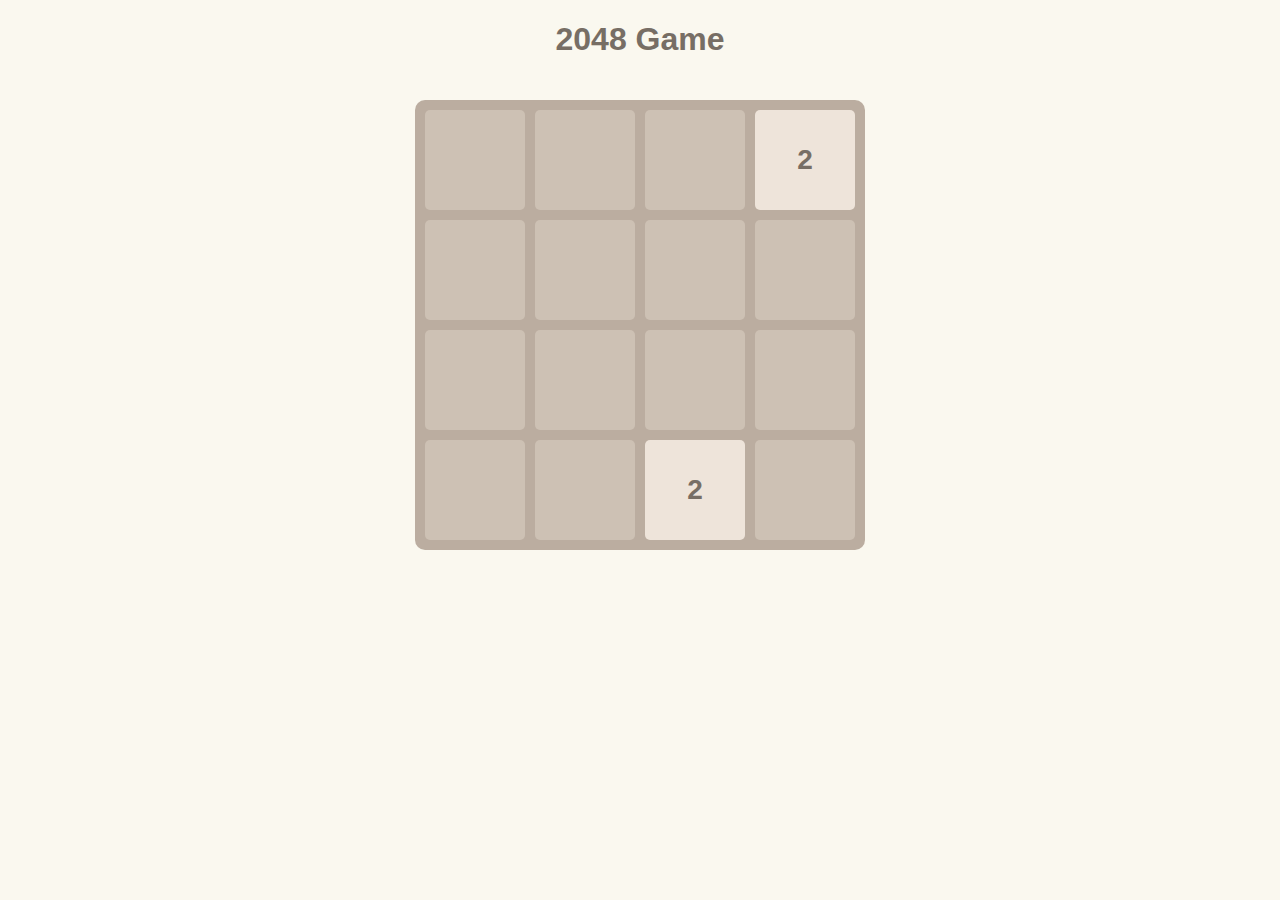
<file: HTML/aiwebapp.html>
<!DOCTYPE html>
<html lang="en">
<head>
    <meta charset="UTF-8">
    <meta name="viewport" content="width=device-width, initial-scale=1.0">
    <title>2048 Game</title>
    <style>
        body {
            font-family: Arial, sans-serif;
            text-align: center;
            background-color: #faf8ef;
            margin: 0;
            padding: 0;
        }

        h1 {
            color: #776e65;
        }

        #game-container {
            display: inline-block;
            margin: 20px auto;
            background-color: #bbada0;
            padding: 10px;
            border-radius: 10px;
        }

        .grid {
            display: grid;
            grid-template-columns: repeat(4, 100px);
            grid-template-rows: repeat(4, 100px);
            gap: 10px;
        }

        .tile {
            background-color: #cdc1b4;
            color: #776e65;
            font-size: 28px;
            font-weight: bold;
            display: flex;
            justify-content: center;
            align-items: center;
            border-radius: 5px;
        }

        .tile[data-value="2"] { background-color: #eee4da; }
        .tile[data-value="4"] { background-color: #ede0c8; }
        .tile[data-value="8"] { background-color: #f2b179; color: #f9f6f2; }
        .tile[data-value="16"] { background-color: #f59563; color: #f9f6f2; }
        .tile[data-value="32"] { background-color: #f67c5f; color: #f9f6f2; }
        .tile[data-value="64"] { background-color: #f65e3b; color: #f9f6f2; }
        .tile[data-value="128"] { background-color: #edcf72; color: #f9f6f2; }
        .tile[data-value="256"] { background-color: #edcc61; color: #f9f6f2; }
        .tile[data-value="512"] { background-color: #edc850; color: #f9f6f2; }
        .tile[data-value="1024"] { background-color: #edc53f; color: #f9f6f2; }
        .tile[data-value="2048"] { background-color: #edc22e; color: #f9f6f2; }

        #game-message {
            margin: 20px;
            font-size: 24px;
            color: #776e65;
        }

        #play-again {
            display: none;
            padding: 10px 20px;
            font-size: 18px;
            color: #fff;
            background-color: #8f7a66;
            border: none;
            border-radius: 5px;
            cursor: pointer;
        }

        #play-again:hover {
            background-color: #6f5d4b;
        }
    </style>
</head>
<body>
    <h1>2048 Game</h1>
    <div id="game-message"></div>
    <div id="game-container">
        <div class="grid" id="grid"></div>
    </div>
    <button id="play-again" onclick="restartGame()">Play Again</button>
    <script>
        const grid = document.getElementById("grid");
        const size = 4;
        let board = [];

        function initGame() {
            board = Array(size).fill().map(() => Array(size).fill(0));
            document.getElementById("game-message").textContent = "";
            document.getElementById("play-again").style.display = "none";
            addNewTile();
            addNewTile();
            renderBoard();
        }

        function restartGame() {
            initGame();
        }

        function addNewTile() {
            const emptyTiles = [];
            for (let r = 0; r < size; r++) {
                for (let c = 0; c < size; c++) {
                    if (board[r][c] === 0) emptyTiles.push({ r, c });
                }
            }
            if (emptyTiles.length > 0) {
                const { r, c } = emptyTiles[Math.floor(Math.random() * emptyTiles.length)];
                board[r][c] = Math.random() < 0.9 ? 2 : 4;
            }
        }

        function renderBoard() {
            grid.innerHTML = "";
            board.forEach(row => {
                row.forEach(value => {
                    const tile = document.createElement("div");
                    tile.className = "tile";
                    if (value) {
                        tile.textContent = value;
                        tile.dataset.value = value;
                    }
                    grid.appendChild(tile);
                });
            });
        }

        function slide(row) {
            let arr = row.filter(val => val); // Remove zeros
            for (let i = 0; i < arr.length - 1; i++) {
                if (arr[i] === arr[i + 1]) {
                    arr[i] *= 2;
                    arr.splice(i + 1, 1);
                }
            }
            while (arr.length < size) arr.push(0); // Add zeros back
            return arr;
        }

        function move(direction) {
            let moved = false;

            const oldBoard = board.map(row => [...row]); // Copy current board

            if (direction === "up" || direction === "down") {
                for (let c = 0; c < size; c++) {
                    let column = board.map(row => row[c]);
                    if (direction === "down") column.reverse();
                    column = slide(column);
                    if (direction === "down") column.reverse();
                    column.forEach((value, r) => board[r][c] = value);
                }
            } else if (direction === "left" || direction === "right") {
                for (let r = 0; r < size; r++) {
                    let row = board[r];
                    if (direction === "right") row.reverse();
                    row = slide(row);
                    if (direction === "right") row.reverse();
                    board[r] = row;
                }
            }

            // Check if any movement happened
            if (JSON.stringify(oldBoard) !== JSON.stringify(board)) {
                addNewTile();
                moved = true;
            }

            renderBoard();
            if (!checkGameOver()) return;
            document.getElementById("play-again").style.display = "inline-block";
        }

        function checkGameOver() {
            for (let r = 0; r < size; r++) {
                for (let c = 0; c < size; c++) {
                    if (board[r][c] === 0) return false;
                    if (c < size - 1 && board[r][c] === board[r][c + 1]) return false;
                    if (r < size - 1 && board[r][c] === board[r + 1][c]) return false;
                }
            }
            document.getElementById("game-message").textContent = "Game Over!";
            return true;
        }

        window.addEventListener("keydown", (e) => {
            switch (e.key) {
                case "ArrowUp": move("up"); break;
                case "ArrowDown": move("down"); break;
                case "ArrowLeft": move("left"); break;
                case "ArrowRight": move("right"); break;
            }
        });

        initGame();
    </script>
</body>
</html>
</file>
